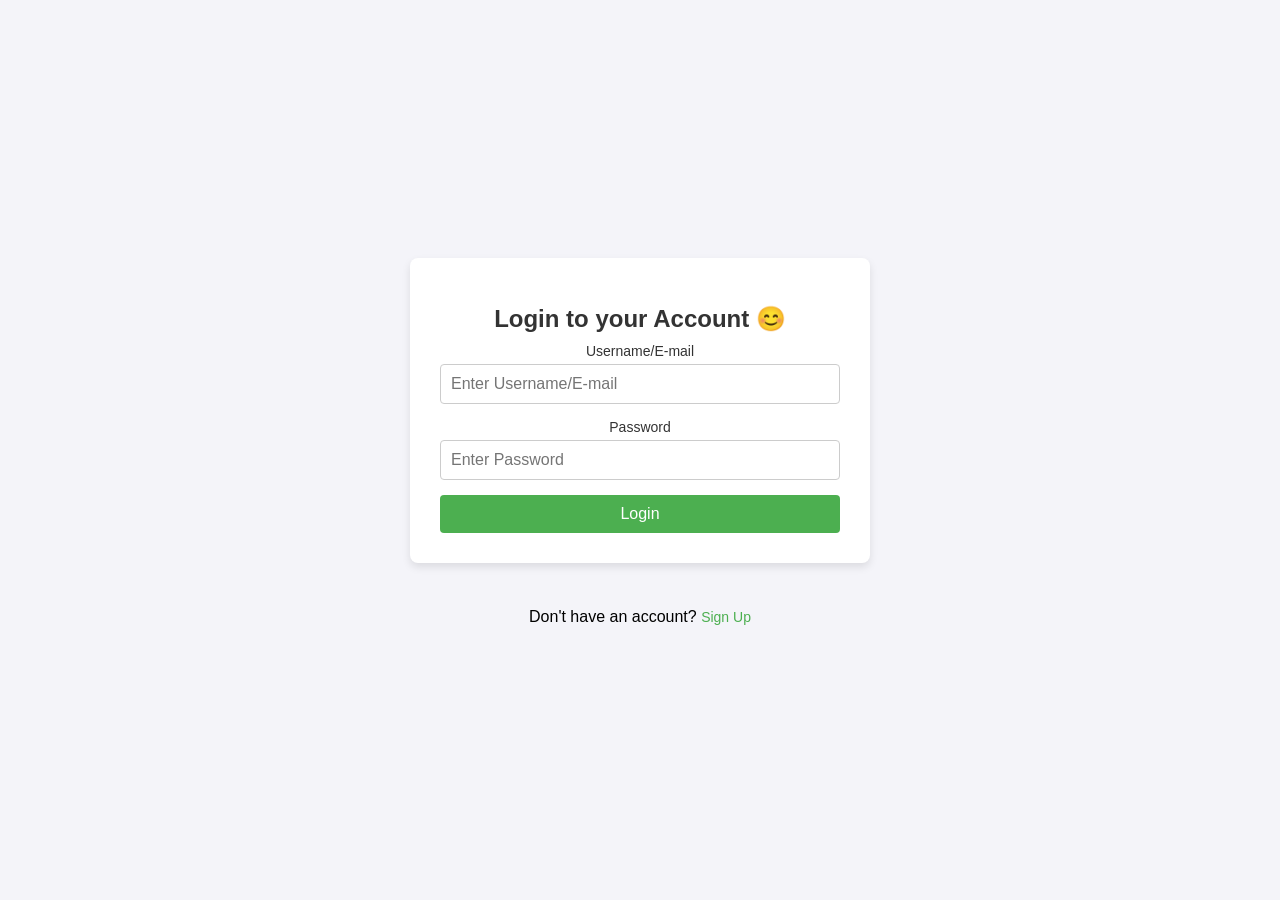
<file: login.html>
<!DOCTYPE html>
<html lang="en">
<head>
    <meta charset="UTF-8">
    <meta name="viewport" content="width=device-width, initial-scale=1.0">
    <title>Login Page</title>
    <link rel="stylesheet" href="signup.css"> <!-- Linking to your stylesheet -->
</head>
<body>
    <form>
        <h1>Login to your Account 😊</h1>
        <div>
            <label for="username">Username/E-mail</label>
            <input id="username" name="username" placeholder="Enter Username/E-mail" type="email" required>
        </div>
        <div>
            <label for="pass">Password</label>
            <input id="pass" name="pass" placeholder="Enter Password" type="password" required>
        </div>
        <button type="submit">Login</button>
    </form>
    <p>Don't have an account? <a href="signup.html">Sign Up</a></p>
</body>
</html>
</file>
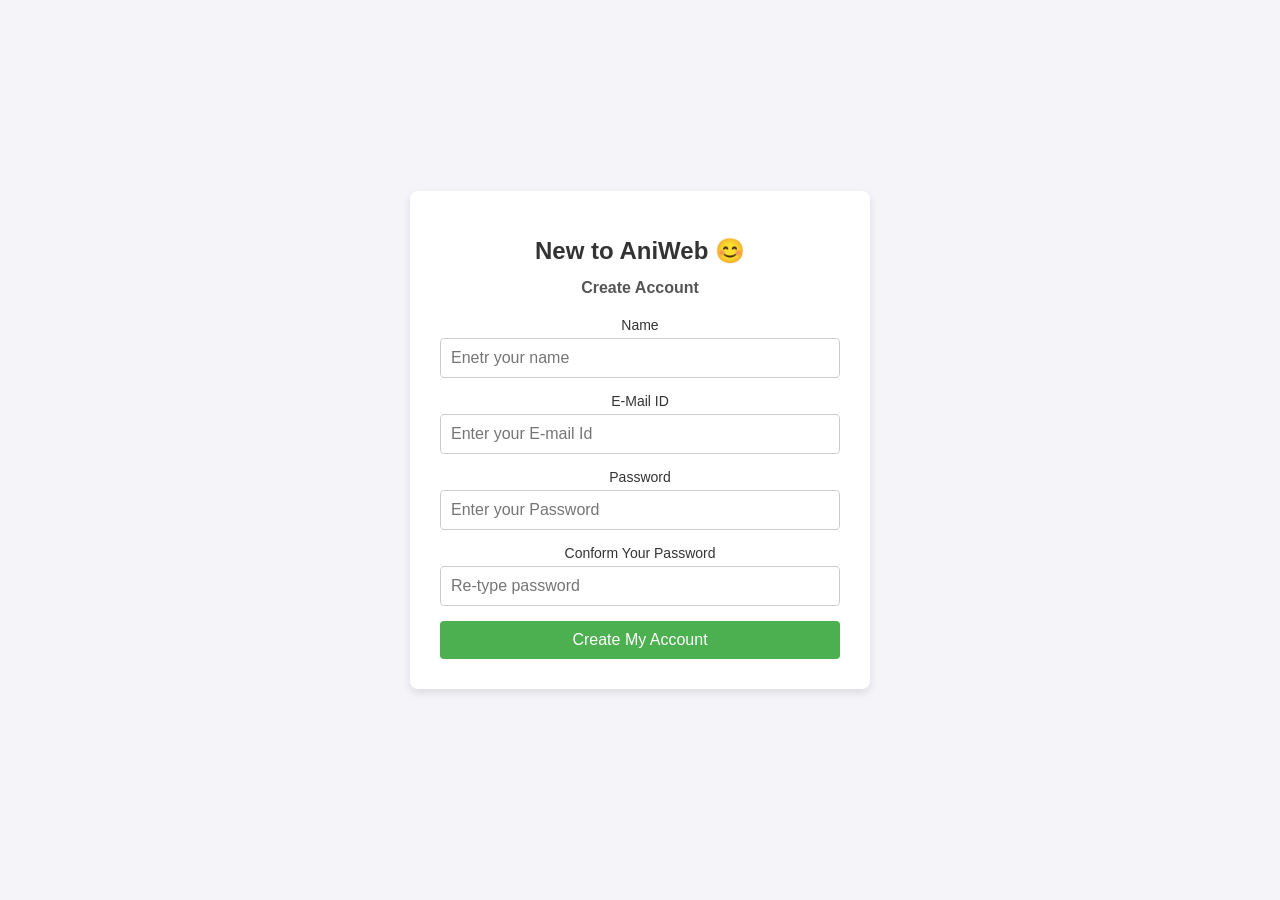
<file: signup.html>
<!DOCTYPE html>
<html lang="en">
<head>
    <meta charset="UTF-8">
    <meta name="viewport" content="width=device-width, initial-scale=1.0">
    <title>Signup</title>
    <link rel="stylesheet" href="signup.css">
    <script>
        // Function to validate password match
        function validatePassword() {
            // Get the values of the password fields
            const password = document.getElementById('pass').value;
            const confirmPassword = document.getElementById('retype').value;

            // Check if the passwords match
            if (password !== confirmPassword) {
                alert("Passwords do not match. Please try again.");
                return false; // Prevent form submission
            }
            return true; // Allow form submission
        }
    </script>

</head>
<body>
    
    <form action="aniwebhome. html" onsubmit="return validatePassword()">
        <h1>New to AniWeb 😊</h1>
        <h2>Create Account</h2>
        <div>
            <label for="name">Name</label>
            <input id="name" type="text" placeholder="Enetr your name" required>
        </div>
        <div>
            <label for="email">E-Mail ID</label>
            <input id="email" type="email" placeholder="Enter your E-mail Id" required>
        </div>
        <div>
            <label for="pass">Password</label>
            <input id="pass" type="password" placeholder="Enter your Password" required>
        </div>
        <div>
            <label for="retype">Conform Your Password</label>
            <input id="retype" type="password" placeholder="Re-type password" required>
        </div>
       <button type="submit">Create My Account</button>
    </form>
</body>
</html>
</file>
<file: signup.css>
body {
    font-family: Arial, sans-serif;
    background-color: #f4f4f9;
    display: flex;
    justify-content: center;
    align-items: center;
    height: 100vh;
    margin: 0;
    flex-direction: column;
    text-align: center;
}

form {
    background-color: #fff;
    padding: 30px;
    border-radius: 8px;
    box-shadow: 0 4px 8px rgba(0, 0, 0, 0.1);
    width: 100%;
    max-width: 400px;
    margin-bottom: 20px;
}

h1 {
    font-size: 24px;
    color: #333;
    margin-bottom: 10px;
}

h2 {
    font-size: 16px;
    color: #555;
    margin-bottom: 20px;
}

label {
    font-size: 14px;
    color: #333;
    margin-bottom: 5px;
    display: block;
}

input {
    width: 100%;
    padding: 10px;
    margin-bottom: 15px;
    border: 1px solid #ccc;
    border-radius: 4px;
    font-size: 16px;
    box-sizing: border-box;
}

input:focus {
    border-color: #4CAF50;
    outline: none;
}

button {
    width: 100%;
    padding: 10px;
    background-color: #4CAF50;
    color: white;
    border: none;
    border-radius: 4px;
    font-size: 16px;
    cursor: pointer;
}

button:hover {
    background-color: #45a049;
}

a {
    text-decoration: none;
    color: #4CAF50;
    font-size: 14px;
    display: inline-block;
    margin-top: 10px;
}

a:hover {
    text-decoration: underline;
}

footer {
    font-size: 14px;
    color: #777;
}

/* Mobile responsiveness */
@media (max-width: 600px) {
    form {
        width: 90%;
    }

    h1 {
        font-size: 20px;
    }

    h2 {
        font-size: 14px;
    }

    input, button {
        font-size: 14px;
    }
}
</file>
